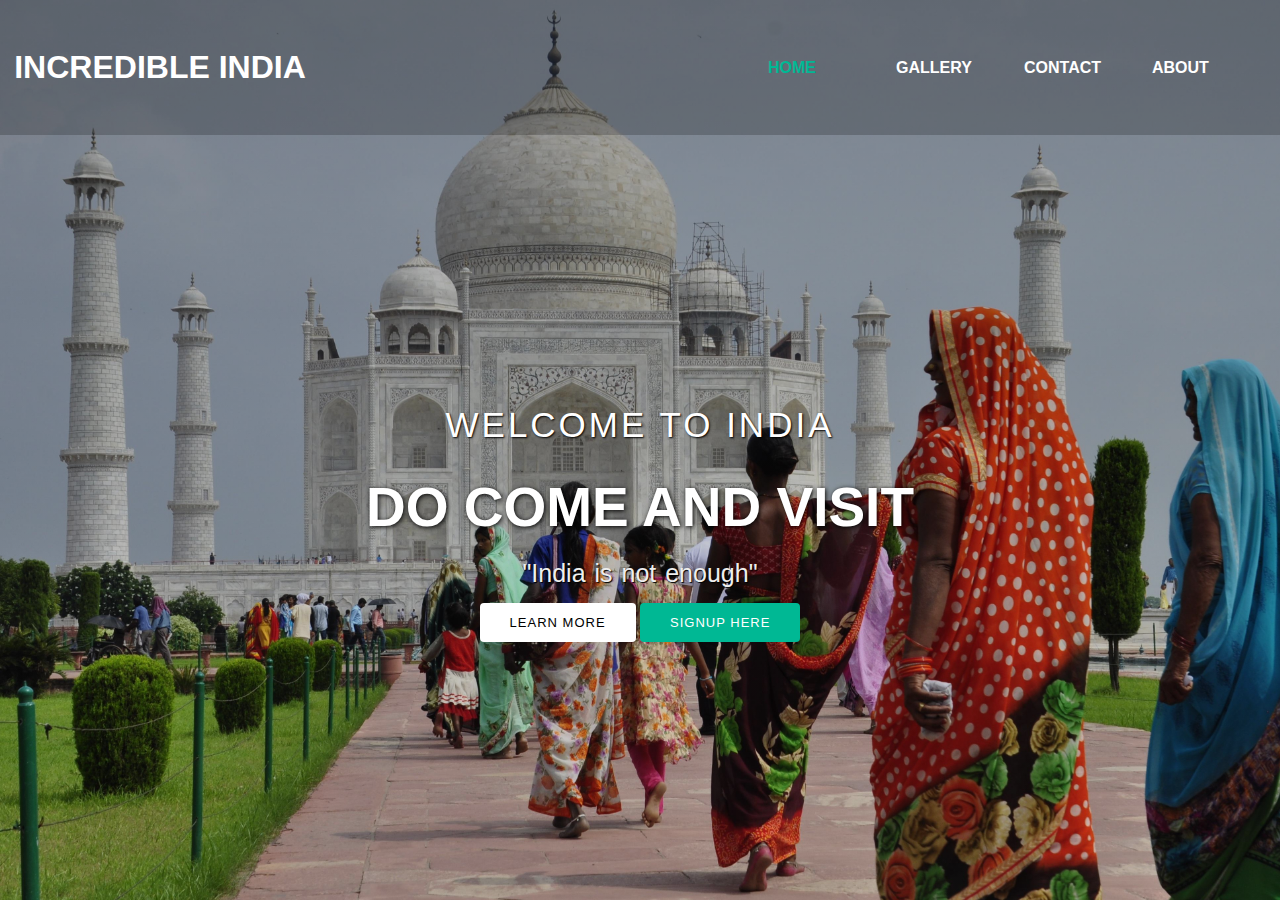
<file: index.html>
<!DOCTYPE html>
<html lang="en">

<head>
    <meta charset="UTF-8">
    <meta http-equiv="X-UA-Compatible" content="IE=edge">
    <meta name="viewport" content="width=device-width, initial-scale=1.0">
    <title>incredibleINDIA</title>
    <link rel="stylesheet" href="style.css">
    <link rel="preconnect" href="https://fonts.googleapis.com">
    <link rel="stylesheet" href="https://cdnjs.cloudflare.com/ajax/libs/animate.css/3.7.2/animate.min.css">
</head>

<body>
    <header>
        <nav>
            <div class="logo">
                <h1 class="animated infinite heartBeat">INCREDIBLE INDIA</h1>
            </div>
            <div class="menu">
                <a href="#">Home</a>
                <a href="https://pixabay.com/images/search/india/">Gallery</a>
                <a href="#">Contact</a>
                <a href="#">About</a>
            </div>
        </nav>
        <main>
            <section>
                <h3>WELCOME TO INDIA</h3>
                <h1>Do come and visit  <span class="change_content"></span></h1>
                <p>"India is not enough"</p>
                <a href="https://tourism.gov.in/" class="btnone">Learn more</a>
                <a href="#" class="btntwo">Signup here</a>
                
            </section>
        </main>

    </header>
</body>

</html>
</file>
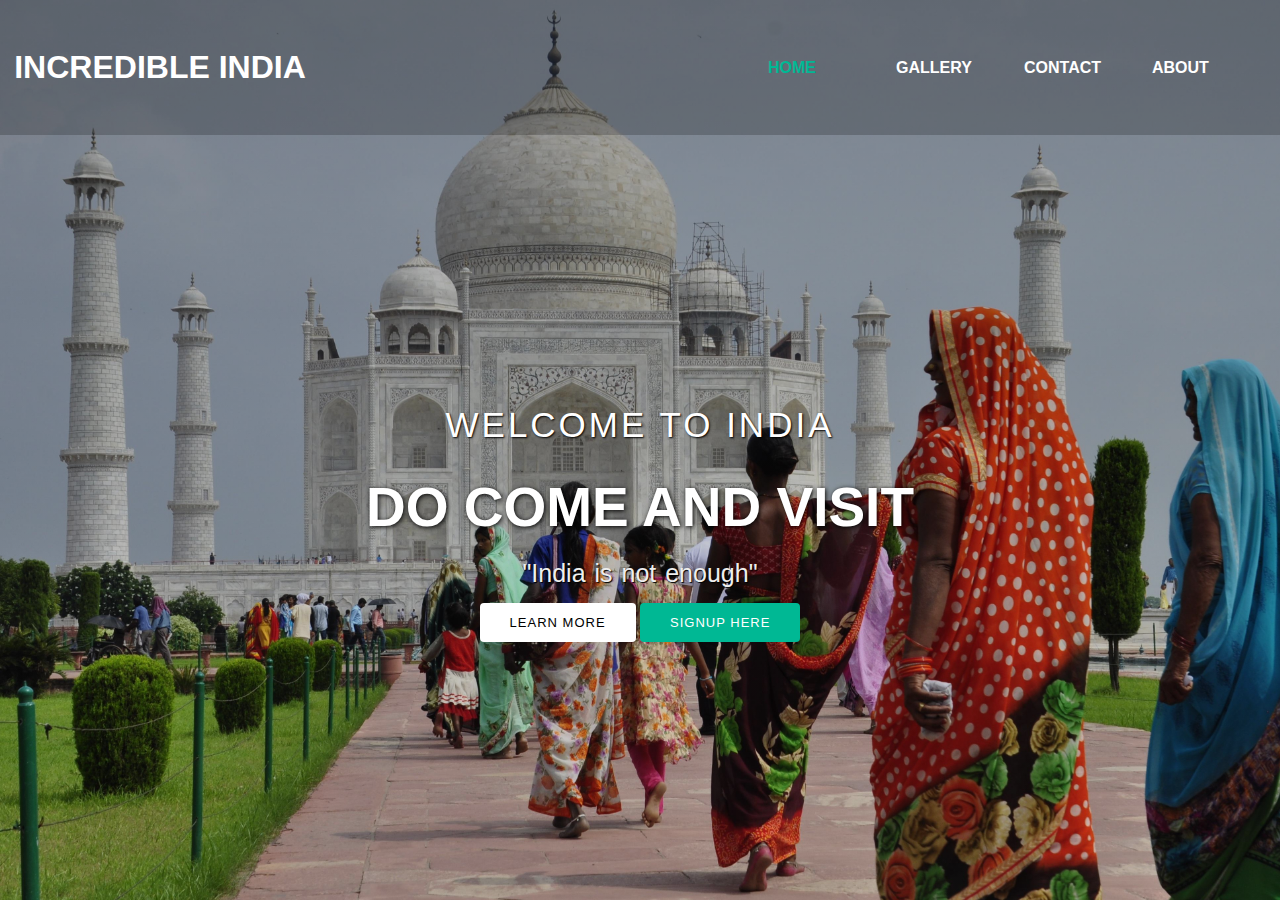
<file: INCEDIBLEiNDIA/index.html>
<!DOCTYPE html>
<html lang="en">

<head>
    <meta charset="UTF-8">
    <meta http-equiv="X-UA-Compatible" content="IE=edge">
    <meta name="viewport" content="width=device-width, initial-scale=1.0">
    <title>incredibleINDIA</title>
    <link rel="stylesheet" href="CSS/style.css">
    <link rel="preconnect" href="https://fonts.googleapis.com">
    <link rel="stylesheet" href="https://cdnjs.cloudflare.com/ajax/libs/animate.css/3.7.2/animate.min.css">
</head>

<body>
    <header>
        <nav>
            <div class="logo">
                <h1 class="animated infinite heartBeat">INCREDIBLE INDIA</h1>
            </div>
            <div class="menu">
                <a href="#">Home</a>
                <a href="https://pixabay.com/images/search/india/">Gallery</a>
                <a href="#">Contact</a>
                <a href="#">About</a>
            </div>
        </nav>
        <main>
            <section>
                <h3>WELCOME TO INDIA</h3>
                <h1>Do come and visit  <span class="change_content"></span></h1>
                <p>"India is not enough"</p>
                <a href="https://tourism.gov.in/" class="btnone">Learn more</a>
                <a href="#" class="btntwo">Signup here</a>
            </section>
        </main>

    </header>
</body>

</html>
</file>
<file: style.css>
*{
    margin: 0px;
    padding: 0px;
    /* background-color: grey; */
    box-sizing; 
    border-box;
    font-family: 'Josefin Sans', sans-serif;
}
header{
    width: 100%;
    height: 100vh;
    background-image:linear-gradient(rgba(0,0,0,0.3),rgba(0,0,0,0.1)), url('bg1.jpg');
    background-repeat: no-repeat;
    background-size: cover;
}
nav{
    height: 15vh;
    width: 100%;
    background: rgba(0,0,0,0.2);
    color: white;
    display: flex;
    justify-content: space-between;
    align-items: center;
    text-transform: uppercase;
}
nav .logo{
    width: 25%;
    text-align: center;
    /* background: red; */

}
nav .menu{
    width: 40%;
    /* background: yellow; */
    display: flex;
    justify-content: space-around;
}
nav .menu :first-child{
    color: #00b894;
}
nav .menu a{
    width: 25%;
    text-decoration: none;
    color: white;
    font-weight: bold;
}
main{
    height: 85vh;
    width: 100%;
    display: flex;
    justify-content: center;
    align-items: center;
    text-align: center;
    color: white;
}
  

section h3{
    font-size: 35px;
    font-weight: 200;
    letter-spacing: 3px;
    text-shadow: 1px 1px 2px black;
}

section h1{
    margin: 30px 0px 20px 0px;
    font-size: 55px;
    font-weight: 700;
    text-shadow: 1px 1px 5px black;
    text-transform: uppercase;
}
section p{
    font-size: 25px;
    color: #eee;
    word-spacing: 2px;
    margin-bottom: 25px;
    text-shadow:1px 1px 1px black ;
}
section a {
    padding: 12px 30px;
    border-radius: 4px;
    outline: none;
    text-transform: uppercase;
    font-size: 13px;
    font-weight: 500;
    text-decoration: none;
    letter-spacing: 1px;
    transition: all 0.5s ease;
  }
  section .btnone {
    /*background: #00b894;*/
    background: #fff;
    color: #000;
    
  }
  .btnone:hover {
    background: #00b894;
    color: white;
  }
  section .btntwo{
    background: #00b894;
    color: white;
  }
  .btntwo:hover {
    background: #fff;
    color: #000;
  }
  .change_content:after{
    content: '';
    animation: changetext 10s infinite linear;
    color: #00b894;
    }
    
@keyframes changetext {
    0% {
      content: "Darjeeling";
    }
    20% {
      content: "Agra";
    }
    35% {
      content: "Jaipur";
    }
    60% {
      content: "kerala";
    }
    70%{
      content: "Manali";
    }
    80% {
      content: "delhi";
    }
    90%{
      content:"Manipur";
    }
    100% {
      content: "Mumbai";
    }
  }
</file>
<file: INCEDIBLEiNDIA/CSS/style.css>
*{
    margin: 0px;
    padding: 0px;
    /* background-color: grey; */
    box-sizing;
    border-box;
    font-family: 'Josefin Sans', sans-serif;
}
header{
    width: 100%;
    height: 100vh;
    background-image:linear-gradient(rgba(0,0,0,0.3),rgba(0,0,0,0.1)), url('../IMG/bg1.jpg');
    background-repeat: no-repeat;
    background-size: cover;
}
nav{
    height: 15vh;
    width: 100%;
    background: rgba(0,0,0,0.2);
    color: white;
    display: flex;
    justify-content: space-between;
    align-items: center;
    text-transform: uppercase;
}
nav .logo{
    width: 25%;
    text-align: center;
    /* background: red; */

}
nav .menu{
    width: 40%;
    /* background: yellow; */
    display: flex;
    justify-content: space-around;
}
nav .menu :first-child{
    color: #00b894;
}
nav .menu a{
    width: 25%;
    text-decoration: none;
    color: white;
    font-weight: bold;
}
main{
    height: 85vh;
    width: 100%;
    display: flex;
    justify-content: center;
    align-items: center;
    text-align: center;
    color: white;
}
section{

}
section h3{
    font-size: 35px;
    font-weight: 200;
    letter-spacing: 3px;
    text-shadow: 1px 1px 2px black;
}

section h1{
    margin: 30px 0px 20px 0px;
    font-size: 55px;
    font-weight: 700;
    text-shadow: 1px 1px 5px black;
    text-transform: uppercase;
}
section p{
    font-size: 25px;
    color: #eee;
    word-spacing: 2px;
    margin-bottom: 25px;
    text-shadow:1px 1px 1px black ;
}
section a {
    padding: 12px 30px;
    border-radius: 4px;
    outline: none;
    text-transform: uppercase;
    font-size: 13px;
    font-weight: 500;
    text-decoration: none;
    letter-spacing: 1px;
    transition: all 0.5s ease;
  }
  section .btnone {
    /*background: #00b894;*/
    background: #fff;
    color: #000;
    
  }
  .btnone:hover {
    background: #00b894;
    color: white;
  }
  section .btntwo{
    background: #00b894;
    color: white;
  }
  .btntwo:hover {
    background: #fff;
    color: #000;
  }
  .change_content:after{
    content: '';
    animation: changetext 10s infinite linear;
    color: #00b894;
    }
    
@keyframes changetext {
    0% {
      content: "Darjeeling";
    }
    20% {
      content: "Agra";
    }
    35% {
      content: "Jaipur";
    }
    60% {
      content: "kerala";
    }
    70%{
      content: "Manali";
    }
    80% {
      content: "delhi";
    }
    90%{
      content:"Manipur";
    }
    100% {
      content: "Mumbai";
    }
  }
</file>
